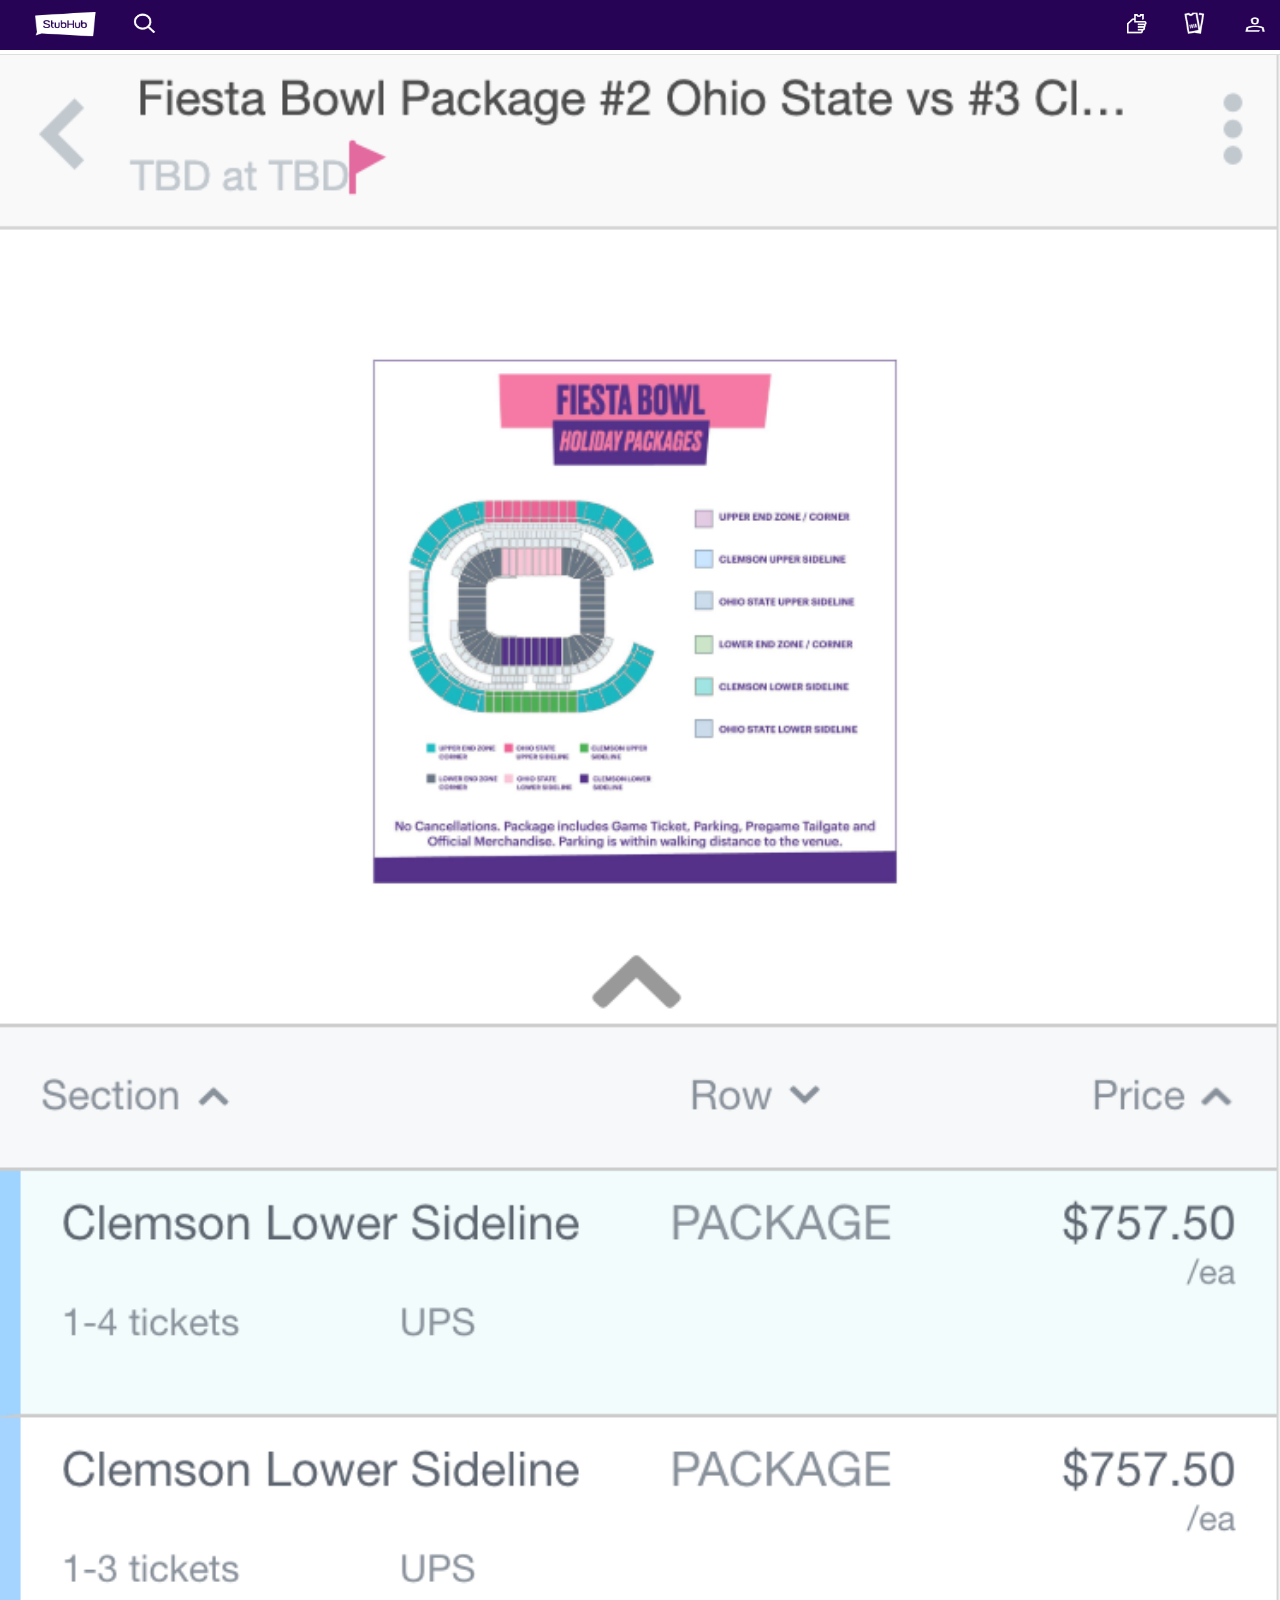
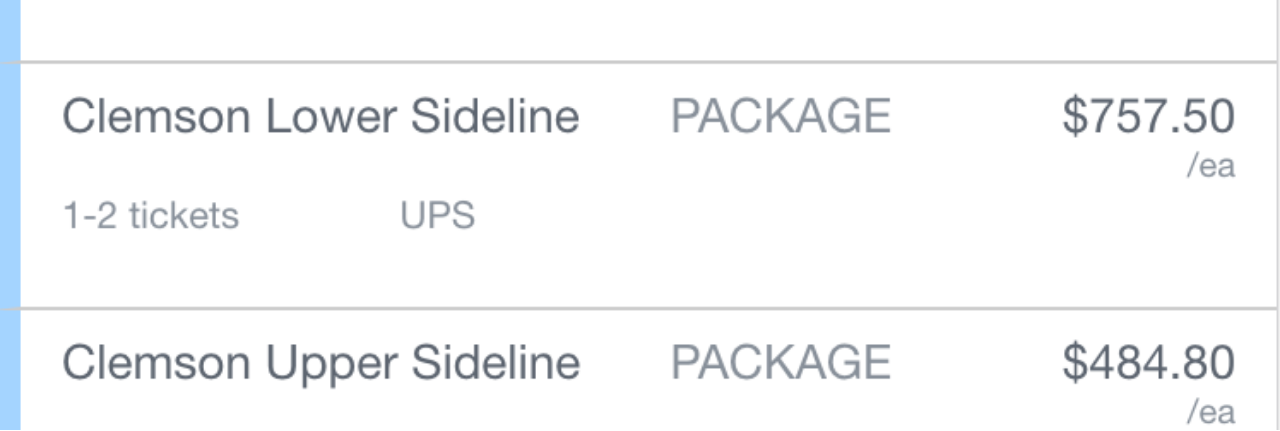
<file: index.html>
<!doctype html>
<html>
<head>
    <meta charset="utf-8">
    <title>Hack Demo</title>
    <link href="css/style.css" rel="stylesheet" type="text/css">
    <meta http-equiv="X-UA-Compatible" content="IE=edge,chrome=1">
    <meta name="viewport" content="width=device-width, initial-scale=1.0, minimum-scale=1.0, maximum-scale=1.0, user-scalable=no, minimal-ui" />
    <meta name="apple-mobile-web-app-capable" content="yes" />
    <meta name="format-detection" content="telephone=no, email=no" />
    <!--[if IE]>
    <script src="js/html5shiv.min.js"></script>
    <![endif]-->
</head>
<body>
<header>
        <header>
            <img src="images/logo.png" style="width: 7rem;"/>
            <img src="images/search.png"/>
    
            <img src="images/person.png" style="float: right; margin-right: 1rem;"/>
            <img src="images/doing.png" style="float: right;"/>
            <img src="images/sell.png" style="float: right;" id="sell-ticket"/>
            <div class="clear"></div>
        </header>
</header>

<br/><br/>
<article class="info">
   <img src="./images/home.png" style="width: 100%;">
</article>


<script src="js/jquery.min.js" type="text/javascript"></script>
<script>window.jQuery || document.write('<script src="js/jquery-2.1.1.min.js"><\/script>')</script>
<script src="js/iscroll-zoom.js"></script>
<script src="js/hammer.js"></script>
<script src="js/jquery.photoClip.js"></script>
<script>
    var obUrl = ''
    $("#clipArea").photoClip({
        width: 199,
        height: 166,
        file: "#file",
        view: "#view",
        ok: "#clipBtn",
        loadStart: function() {
            console.log("reading");
        },
        loadComplete: function() {
            console.log("finished");
        },
        clipFinish: function(dataURL) {
            console.log(dataURL);
        }
    });
</script>
<script>
function  getParams(name, href) {
    var href = href || window.location.href,
      value = '';
    if (name) {
      var reg = new RegExp(name + '=([^&]*)', 'g');
      href.replace(reg, function($0, $1) {
        value = decodeURI($1);
      });
    } else {
      value = {};
      var reg = /\b(\w+)=([^\/&]*)/g;
      href.replace(reg, function($0, $1, $2) {
        value[$1] = decodeURI($2);
      });
    }
    return value;
  };


$(function(){
    $("#sell-ticket").bind('click',function(){
        window.location.href='ticket.html';
    });

    $("#EventId").val(getParams('eventId'));
    $("#Section").val(getParams("section"));
    $("#Row").val(getParams('row'));
    $("#Seat").val(getParams('seat'));
    $("#Auto-Pricing").val(getParams('auto_pricing'));

    $("#logox").click(function(){
        $(".htmleaf-container").show();
    })
    $("#clipBtn").click(function(){
        $("#logox").empty();
        $('#logox').append('<img src="' + imgsource + '" align="absmiddle" style=" width: 5rem;height: 4.16rem; margin-left: 1.5rem;margin-top: 1.92rem">');
        $(".htmleaf-container").hide();
        })
    $("#go_back").click(function(){
        window.location.href='index.html';
    })

});
</script>
<script type="text/javascript">
    $(function(){
        jQuery.divselect = function(divselectid,inputselectid) {
            var inputselect = $(inputselectid);
            $(divselectid+" small").click(function(){
                $("#divselect ul").toggle();
                $(".mask").show();
            });
            $(divselectid+" ul li a").click(function(){
                var txt = $(this).text();
                $(divselectid+" small").html(txt);
                var value = $(this).attr("selectid");
                inputselect.val(value);
                $(divselectid+" ul").hide();
                $(".mask").hide();
                $("#divselect small").css("color","#333")
            });
        };
        $.divselect("#divselect","#inputselect");
    });
</script>
<script type="text/javascript">
    $(function(){
        jQuery.divselectx = function(divselectxid,inputselectxid) {
            var inputselectx = $(inputselectxid);
            $(divselectxid+" small").click(function(){
                $("#divselectx ul").toggle();
                $(".mask").show();
            });
            $(divselectxid+" ul li a").click(function(){
                var txt = $(this).text();
                $(divselectxid+" small").html(txt);
                var value = $(this).attr("selectidx");
                inputselectx.val(value);
                $(divselectxid+" ul").hide();
                $(".mask").hide();
                $("#divselectx small").css("color","#333")
            });
        };
        $.divselectx("#divselectx","#inputselectx");
    });
</script>
<script type="text/javascript">
    $(function(){
        jQuery.divselecty = function(divselectyid,inputselectyid) {
            var inputselecty = $(inputselectyid);
            $(divselectyid+" small").click(function(){
                $("#divselecty ul").toggle();
                $(".mask").show();
            });
            $(divselectyid+" ul li a").click(function(){
                var txt = $(this).text();
                $(divselectyid+" small").html(txt);
                var value = $(this).attr("selectyid");
                inputselecty.val(value);
                $(divselectyid+" ul").hide();
                $(".mask").hide();
                $("#divselecty small").css("color","#333")
            });
        };
        $.divselecty("#divselecty","#inputselecty");
    });
</script>
<script type="text/javascript">
    $(function(){
       $(".mask").click(function(){
           $(".mask").hide();
           $(".all").hide();
       })
        $(".right input").blur(function () {
            if ($.trim($(this).val()) == '') {
                $(this).addClass("place").html();
            }
            else {
                $(this).removeClass("place");
            }
        })
    });
</script>
<script>
    $("#file0").change(function(){
        var objUrl = getObjectURL(this.files[0]) ;
         obUrl = objUrl;
        console.log("objUrl = "+objUrl) ;
        if (objUrl) {
            $("#img0").attr("src", objUrl).show();
        }
        else{
            $("#img0").hide();
        }
    }) ;
   function qd(){
       var objUrl = getObjectURL(this.files[0]) ;
       obUrl = objUrl;
       console.log("objUrl = "+objUrl) ;
       if (objUrl) {
           $("#img0").attr("src", objUrl).show();
       }
       else{
           $("#img0").hide();
       }
   }
    function getObjectURL(file) {
        var url = null ;
        if (window.createObjectURL!=undefined) { // basic
            url = window.createObjectURL(file) ;
        } else if (window.URL!=undefined) { // mozilla(firefox)
            url = window.URL.createObjectURL(file) ;
        } else if (window.webkitURL!=undefined) { // webkit or chrome
            url = window.webkitURL.createObjectURL(file) ;
        }
        return url ;
    }
</script>
<script type="text/javascript">
  var subUrl = "";
    $(function (){
        $(".file-3").bind('change',function(){
            subUrl = $(this).val()
            $(".yulan").show();
            $(".file-3").val("");
        });

        $(".file-3").each(function(){
            if($(this).val()==""){
                $(this).parents(".uploader").find(".filename").val("Ticket");
            }
        });
$(".btn-3").click(function(){
    $("#img-1").attr("src", obUrl);
    $(".yulan").hide();
    $(".file-3").parents(".uploader").find(".filename").val(subUrl);
})
        $(".btn-2").click(function(){
            $(".yulan").hide();
        })

    });
</script>
<script type="text/javascript">
    function setImagePreview() {
        var preview, img_txt, localImag, file_head = document.getElementById("file_head"),
                picture = file_head.value;
        if (!picture.match(/.jpg|.gif|.png|.bmp/i)) return alert("error for picture,pls tru again！"),
                !1;
        if (preview = document.getElementById("preview"), file_head.files && file_head.files[0]) preview.style.display = "block",
                preview.style.width = "63px",
                preview.style.height = "63px",
                preview.src = window.navigator.userAgent.indexOf("Chrome") >= 1 || window.navigator.userAgent.indexOf("Safari") >= 1 ? window.webkitURL.createObjectURL(file_head.files[0]) : window.URL.createObjectURL(file_head.files[0]);
        else {
            file_head.select(),
                    file_head.blur(),
                    img_txt = document.selection.createRange().text,
                    localImag = document.getElementById("localImag"),
                    localImag.style.width = "63px",
                    localImag.style.height = "63px";
            try {
                localImag.style.filter = "progid:DXImageTransform.Microsoft.AlphaImageLoader(sizingMethod=scale)",
                        localImag.filters.item("DXImageTransform.Microsoft.AlphaImageLoader").src = img_txt
            } catch(f) {
                return alert("error！"),
                        !1
            }
            preview.style.display = "none",
                    document.selection.empty()
        }
        return document.getElementById("DivUp").style.display = "block",
                !0
    }
</script>
</body>
</html>
</file>
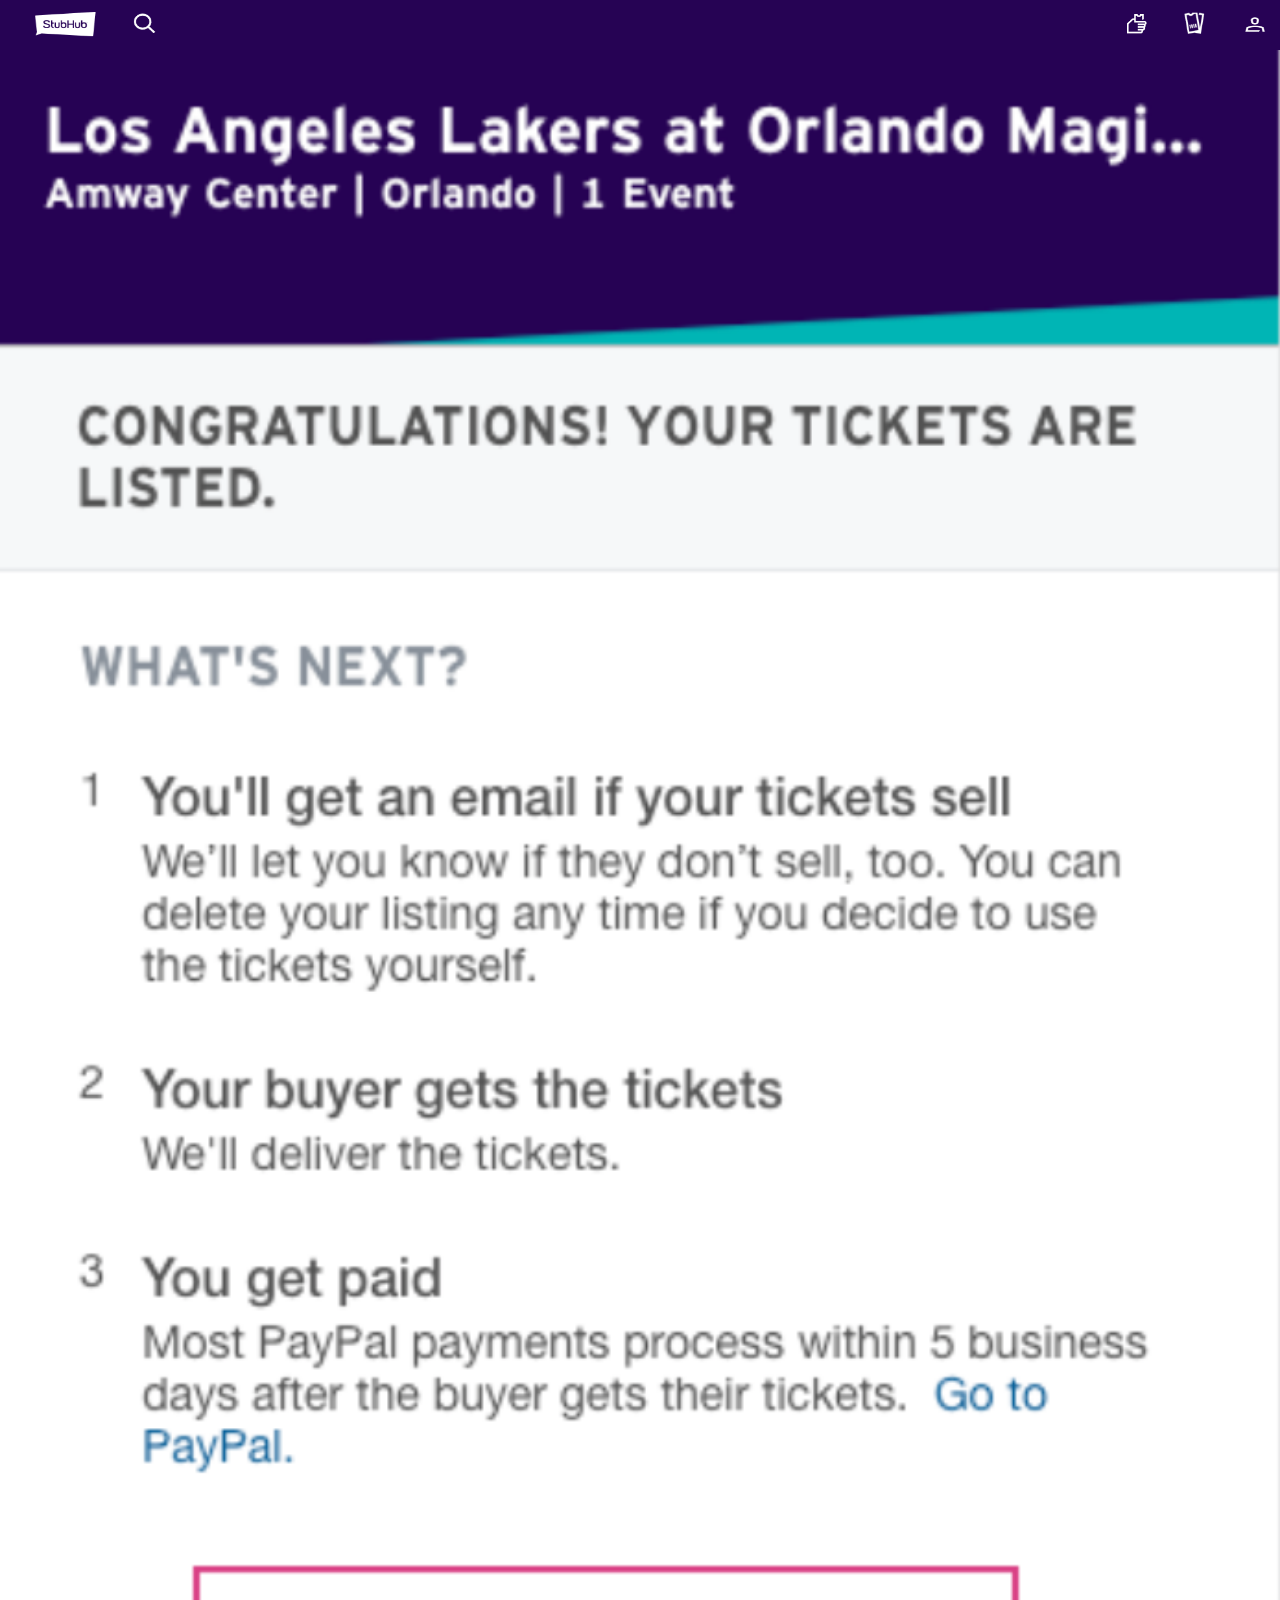
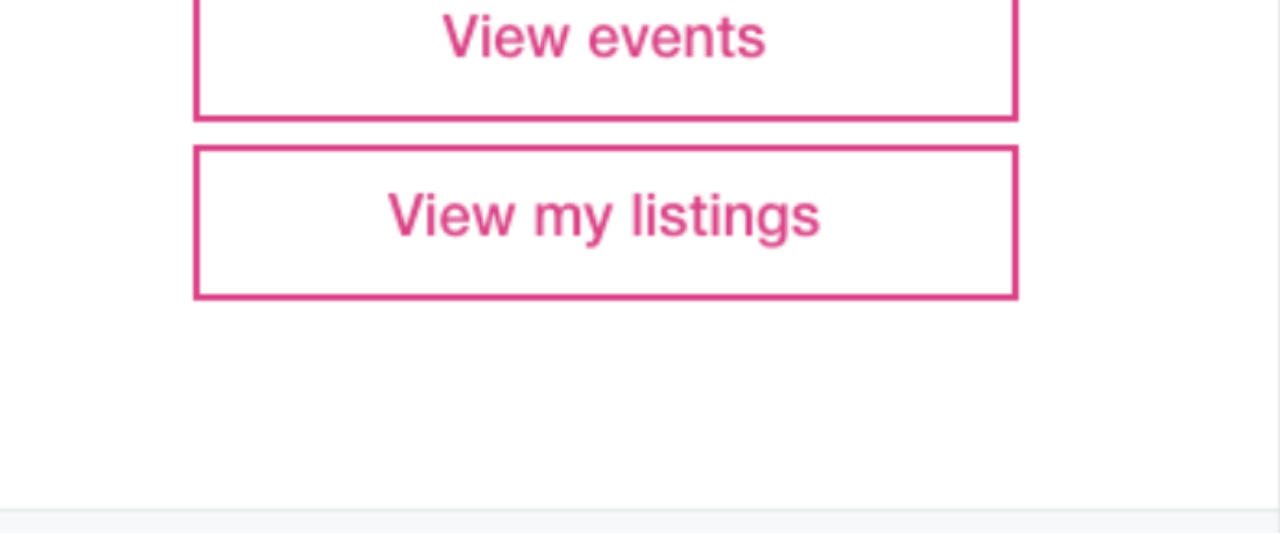
<file: final.html>
<!doctype html>
<html>
<head>
    <meta charset="utf-8">
    <title>Hack Demo</title>
    <link href="css/style.css" rel="stylesheet" type="text/css">
    <meta http-equiv="X-UA-Compatible" content="IE=edge,chrome=1">
    <meta name="viewport" content="width=device-width, initial-scale=1.0, minimum-scale=1.0, maximum-scale=1.0, user-scalable=no, minimal-ui" />
    <meta name="apple-mobile-web-app-capable" content="yes" />
    <meta name="format-detection" content="telephone=no, email=no" />
    <!--[if IE]>
    <script src="js/html5shiv.min.js"></script>
    <![endif]-->
</head>
<body>
<header>
        <header>
            <img src="images/logo.png" style="width: 7rem;" id="home"/>
            <img src="images/search.png"/>
    
            <img src="images/person.png" style="float: right; margin-right: 1rem;"/>
            <img src="images/doing.png" style="float: right;"/>
            <img src="images/sell.png" style="float: right;" id="sell-ticket"/>
            <div class="clear"></div>
        </header>
</header>

<article class="info" style="height: 100%; margin-bottom: 0%; margin-top: 4.8rem;">
   <img src="./images/final.png" style="width: 100%;">
</article>


<script src="js/jquery.min.js" type="text/javascript"></script>
<script>window.jQuery || document.write('<script src="js/jquery-2.1.1.min.js"><\/script>')</script>
<script src="js/iscroll-zoom.js"></script>
<script src="js/hammer.js"></script>
<script src="js/jquery.photoClip.js"></script>
<script>
    var obUrl = ''
    $("#clipArea").photoClip({
        width: 199,
        height: 166,
        file: "#file",
        view: "#view",
        ok: "#clipBtn",
        loadStart: function() {
            console.log("reading");
        },
        loadComplete: function() {
            console.log("finished");
        },
        clipFinish: function(dataURL) {
            console.log(dataURL);
        }
    });
</script>
<script>
function  getParams(name, href) {
    var href = href || window.location.href,
      value = '';
    if (name) {
      var reg = new RegExp(name + '=([^&]*)', 'g');
      href.replace(reg, function($0, $1) {
        value = decodeURI($1);
      });
    } else {
      value = {};
      var reg = /\b(\w+)=([^\/&]*)/g;
      href.replace(reg, function($0, $1, $2) {
        value[$1] = decodeURI($2);
      });
    }
    return value;
  };


$(function(){
    $("#home").click(function(){
        window.location.href='index.html';
    });
    
    $("#sell-ticket").bind('click',function(){
        window.location.href='ticket.html';
    });

    $("#EventId").val(getParams('eventId'));
    $("#Section").val(getParams("section"));
    $("#Row").val(getParams('row'));
    $("#Seat").val(getParams('seat'));
    $("#Auto-Pricing").val(getParams('auto_pricing'));

    $("#logox").click(function(){
        $(".htmleaf-container").show();
    })
    $("#clipBtn").click(function(){
        $("#logox").empty();
        $('#logox').append('<img src="' + imgsource + '" align="absmiddle" style=" width: 5rem;height: 4.16rem; margin-left: 1.5rem;margin-top: 1.92rem">');
        $(".htmleaf-container").hide();
        })
    $("#go_back").click(function(){
        window.location.href='index.html';
    })

});
</script>
<script type="text/javascript">
    $(function(){
        jQuery.divselect = function(divselectid,inputselectid) {
            var inputselect = $(inputselectid);
            $(divselectid+" small").click(function(){
                $("#divselect ul").toggle();
                $(".mask").show();
            });
            $(divselectid+" ul li a").click(function(){
                var txt = $(this).text();
                $(divselectid+" small").html(txt);
                var value = $(this).attr("selectid");
                inputselect.val(value);
                $(divselectid+" ul").hide();
                $(".mask").hide();
                $("#divselect small").css("color","#333")
            });
        };
        $.divselect("#divselect","#inputselect");
    });
</script>
<script type="text/javascript">
    $(function(){
        jQuery.divselectx = function(divselectxid,inputselectxid) {
            var inputselectx = $(inputselectxid);
            $(divselectxid+" small").click(function(){
                $("#divselectx ul").toggle();
                $(".mask").show();
            });
            $(divselectxid+" ul li a").click(function(){
                var txt = $(this).text();
                $(divselectxid+" small").html(txt);
                var value = $(this).attr("selectidx");
                inputselectx.val(value);
                $(divselectxid+" ul").hide();
                $(".mask").hide();
                $("#divselectx small").css("color","#333")
            });
        };
        $.divselectx("#divselectx","#inputselectx");
    });
</script>
<script type="text/javascript">
    $(function(){
        jQuery.divselecty = function(divselectyid,inputselectyid) {
            var inputselecty = $(inputselectyid);
            $(divselectyid+" small").click(function(){
                $("#divselecty ul").toggle();
                $(".mask").show();
            });
            $(divselectyid+" ul li a").click(function(){
                var txt = $(this).text();
                $(divselectyid+" small").html(txt);
                var value = $(this).attr("selectyid");
                inputselecty.val(value);
                $(divselectyid+" ul").hide();
                $(".mask").hide();
                $("#divselecty small").css("color","#333")
            });
        };
        $.divselecty("#divselecty","#inputselecty");
    });
</script>
<script type="text/javascript">
    $(function(){
       $(".mask").click(function(){
           $(".mask").hide();
           $(".all").hide();
       })
        $(".right input").blur(function () {
            if ($.trim($(this).val()) == '') {
                $(this).addClass("place").html();
            }
            else {
                $(this).removeClass("place");
            }
        })
    });
</script>
<script>
    $("#file0").change(function(){
        var objUrl = getObjectURL(this.files[0]) ;
         obUrl = objUrl;
        console.log("objUrl = "+objUrl) ;
        if (objUrl) {
            $("#img0").attr("src", objUrl).show();
        }
        else{
            $("#img0").hide();
        }
    }) ;
   function qd(){
       var objUrl = getObjectURL(this.files[0]) ;
       obUrl = objUrl;
       console.log("objUrl = "+objUrl) ;
       if (objUrl) {
           $("#img0").attr("src", objUrl).show();
       }
       else{
           $("#img0").hide();
       }
   }
    function getObjectURL(file) {
        var url = null ;
        if (window.createObjectURL!=undefined) { // basic
            url = window.createObjectURL(file) ;
        } else if (window.URL!=undefined) { // mozilla(firefox)
            url = window.URL.createObjectURL(file) ;
        } else if (window.webkitURL!=undefined) { // webkit or chrome
            url = window.webkitURL.createObjectURL(file) ;
        }
        return url ;
    }
</script>
<script type="text/javascript">
  var subUrl = "";
    $(function (){
        $(".file-3").bind('change',function(){
            subUrl = $(this).val()
            $(".yulan").show();
            $(".file-3").val("");
        });

        $(".file-3").each(function(){
            if($(this).val()==""){
                $(this).parents(".uploader").find(".filename").val("Ticket");
            }
        });
$(".btn-3").click(function(){
    $("#img-1").attr("src", obUrl);
    $(".yulan").hide();
    $(".file-3").parents(".uploader").find(".filename").val(subUrl);
})
        $(".btn-2").click(function(){
            $(".yulan").hide();
        })

    });
</script>
<script type="text/javascript">
    function setImagePreview() {
        var preview, img_txt, localImag, file_head = document.getElementById("file_head"),
                picture = file_head.value;
        if (!picture.match(/.jpg|.gif|.png|.bmp/i)) return alert("error for picture,pls tru again！"),
                !1;
        if (preview = document.getElementById("preview"), file_head.files && file_head.files[0]) preview.style.display = "block",
                preview.style.width = "63px",
                preview.style.height = "63px",
                preview.src = window.navigator.userAgent.indexOf("Chrome") >= 1 || window.navigator.userAgent.indexOf("Safari") >= 1 ? window.webkitURL.createObjectURL(file_head.files[0]) : window.URL.createObjectURL(file_head.files[0]);
        else {
            file_head.select(),
                    file_head.blur(),
                    img_txt = document.selection.createRange().text,
                    localImag = document.getElementById("localImag"),
                    localImag.style.width = "63px",
                    localImag.style.height = "63px";
            try {
                localImag.style.filter = "progid:DXImageTransform.Microsoft.AlphaImageLoader(sizingMethod=scale)",
                        localImag.filters.item("DXImageTransform.Microsoft.AlphaImageLoader").src = img_txt
            } catch(f) {
                return alert("error！"),
                        !1
            }
            preview.style.display = "none",
                    document.selection.empty()
        }
        return document.getElementById("DivUp").style.display = "block",
                !0
    }
</script>
</body>
</html>
</file>
<file: css/style.css>
﻿@charset "utf-8";
/* CSS Document */
/*公共部分*/

* {
    font-family: "microsoft yahei", "helvetica", "heiti SC", "droid", "sans";
    word-spacing: 0px;
    letter-spacing: .02rem;
    font-size: 62.5%;
    margin: 0;
    padding: 0;
}

body {
    /*position: relative;*/
}

.fl {
    float: left;
}

.fc {
    float: center;
}

.fr {
    float: right;
}

.fc {
    float: center;
}

.clear {
    clear: both
}

.blank {
    margin-bottom: 4rem;
}

header {
    background: #260354;
    width: 100%;
    height: 5rem;
    position: fixed;
    top: 0;
    left: 0;
}

header img {
    width: 3rem;
    height: 3rem;
    margin-top: 1rem;
    margin-left: 3rem;
    float: left;
    z-index: 999999999;
}

header span {
    line-height: 5rem;
    font-size: 2rem;
    color: #fff;
    float: left;
}

.half {
    width: 50%;
    float: left;
    position: relative
}

.half > a {
    position: relative;
    width: 8rem;
    display: inline-block;
    background: #18b4ed;
    height: 8rem;
    left: 50%;
    margin-left: -4rem
}

.half > a  img {
    width: 5rem;
    height: 4.16rem;
    margin-left: 1.5rem;
    margin-top: 1.92rem
}

.half > p {
    font-size: 1.5rem;
    text-align: center;
    position: relative;
    bottom: 0;
    margin-top: 1.2rem;
    color: #999;
}

.logo-license {
    margin-top: 5.0rem
}
.license{
    position: relative;
    width: 8rem;
    display: inline-block;
    background: #260354;
    height: 8rem;
    left: 50%;
    margin-left: -4rem
}
.license >img{
    width: 5rem;
    height: 4.16rem;
    margin-left: 1.5rem;
    margin-top: 1.92rem
}
.logo {
    border-radius: 100%
}

/*图片裁剪-触屏设备*/
@import url(reset.css);
@font-face {
    font-family: 'icomoon';
    src:url('../fonts/icomoon.eot?rretjt');
    src:url('../fonts/icomoon.eot?#iefixrretjt') format('embedded-opentype'),
    url('../fonts/icomoon.woff?rretjt') format('woff'),
    url('../fonts/icomoon.ttf?rretjt') format('truetype'),
    url('../fonts/icomoon.svg?rretjt#icomoon') format('svg');
    font-weight: normal;
    font-style: normal;
}

[class^="icon-"], [class*=" icon-"] {
    font-family: 'icomoon';
    speak: none;
    font-style: normal;
    font-weight: normal;
    font-variant: normal;
    text-transform: none;
    line-height: 1;

    /* Better Font Rendering =========== */
    -webkit-font-smoothing: antialiased;
    -moz-osx-font-smoothing: grayscale;
}

/* Reset */
*,
*:after,
*:before {
    -webkit-box-sizing: border-box;
    -moz-box-sizing: border-box;
    box-sizing: border-box;
}

/* Clearfix hack by Nicolas Gallagher: http://nicolasgallagher.com/micro-clearfix-hack/ */
.clearfix:before,
.clearfix:after {
    content: " ";
    display: table;
}

.clearfix:after {
    clear: both;
}
.htmleaf-container{
    margin: 0 auto;
    text-align: center;
    overflow: hidden;
    width: 100%;
    height: 100%;
    position: fixed;
    top: 0;
    background: #000;
    display: none;
    z-index: 9999999;
}
.htmleaf-content {
    font-size: 150%;
    padding: 1em 0;
}

.htmleaf-content h2 {
    margin: 0 0 2em;
    opacity: 0.1;
}

.htmleaf-content p {
    margin: 1em 0;
    padding: 5em 0 0 0;
    font-size: 0.65em;
}
.bgcolor-1 { background: #f0efee; }
.bgcolor-2 { background: #f9f9f9; }
.bgcolor-3 { background: #e8e8e8; }/*light grey*/
.bgcolor-4 { background: #2f3238; color: #fff; }/*Dark grey*/
.bgcolor-5 { background: #df6659; color: #521e18; }/*pink1*/
.bgcolor-6 { background: #2fa8ec; }/*sky blue*/
.bgcolor-7 { background: #d0d6d6; }/*White tea*/
.bgcolor-8 { background: #3d4444; color: #fff; }/*Dark grey2*/
.bgcolor-9 { background: #ef3f52; color: #fff;}/*pink2*/
.bgcolor-10{ background: #64448f; color: #fff;}/*Violet*/
.bgcolor-11{ background: #3755ad; color: #fff;}/*dark blue*/
.bgcolor-12{ background: #3498DB; color: #fff;}/*light blue*/
.bgcolor-20{ background: #494A5F;color: #D5D6E2;}
/* Header */
.htmleaf-header{
    padding: 1em 190px 1em;
    letter-spacing: -1px;
    text-align: center;
    background: #66677c;
}
.htmleaf-header h1 {
    color: #D5D6E2;
    font-weight: 600;
    font-size: 2em;
    line-height: 1;
    margin-bottom: 0;
    font-family: "Microsoft YaHei","宋体","Segoe UI", "Lucida Grande", Helvetica, Arial,sans-serif, FreeSans, Arimo;
}
.htmleaf-header h1 span {
    font-family: "Microsoft YaHei","宋体","Segoe UI", "Lucida Grande", Helvetica, Arial,sans-serif, FreeSans, Arimo;
    display: block;
    font-size: 60%;
    font-weight: 400;
    padding: 0.8em 0 0.5em 0;
    color: #c3c8cd;
}
/*nav*/
.htmleaf-demo a{color: #1d7db1;text-decoration: none;}
.htmleaf-demo{width: 100%;padding-bottom: 1.2em;}
.htmleaf-demo a{display: inline-block;margin: 0.5em;padding: 0.6em 1em;border: 3px solid #1d7db1;font-weight: 700;}
.htmleaf-demo a:hover{opacity: 0.6;}
.htmleaf-demo a.current{background:#1d7db1;color: #fff; }
/* Top Navigation Style */
.htmleaf-links {
    position: relative;
    display: inline-block;
    white-space: nowrap;
    font-size: 1.5em;
    text-align: center;
}

.htmleaf-links::after {
    position: absolute;
    top: 0;
    left: 50%;
    margin-left: -1px;
    width: 2px;
    height: 100%;
    background: #dbdbdb;
    content: '';
    -webkit-transform: rotate3d(0,0,1,22.5deg);
    transform: rotate3d(0,0,1,22.5deg);
}

.htmleaf-icon {
    display: inline-block;
    margin: 0.5em;
    padding: 0em 0;
    width: 1.5em;
    text-decoration: none;
}

.htmleaf-icon span {
    display: none;
}

.htmleaf-icon:before {
    margin: 0 5px;
    text-transform: none;
    font-weight: normal;
    font-style: normal;
    font-variant: normal;
    font-family: 'icomoon';
    line-height: 1;
    speak: none;
    -webkit-font-smoothing: antialiased;
}
/* footer */
.htmleaf-footer{width: 100%;padding-top: 10px;}
.htmleaf-small{font-size: 0.8em;}
.center{text-align: center;}

.related {
    color: #fff;
    background: #494A5F;
    text-align: center;
    font-size: 1.25em;
    padding: 0.5em 0;
    overflow: hidden;
}

.related > a {
    vertical-align: top;
    width: calc(100% - 20px);
    max-width: 340px;
    display: inline-block;
    text-align: center;
    margin: 20px 10px;
    padding: 25px;
    font-family: "Microsoft YaHei","宋体","Segoe UI", "Lucida Grande", Helvetica, Arial,sans-serif, FreeSans, Arimo;
}
.related a {
    display: inline-block;
    text-align: left;
    margin: 20px auto;
    padding: 10px 20px;
    opacity: 0.8;
    -webkit-transition: opacity 0.3s;
    transition: opacity 0.3s;
    -webkit-backface-visibility: hidden;
}

.related a:hover,
.related a:active {
    opacity: 1;
}

.related a img {
    max-width: 100%;
    opacity: 0.8;
    border-radius: 4px;
}
.related a:hover img,
.related a:active img {
    opacity: 1;
}
.related h3{font-family: "Microsoft YaHei", sans-serif;}
.related a h3 {
    font-weight: 300;
    margin-top: 0.15em;
    color: #fff;
}
/* icomoon */
.icon-htmleaf-home-outline:before {
    content: "\e5000";
}

.icon-htmleaf-arrow-forward-outline:before {
    content: "\e5001";
}

@media screen and (max-width: 50em) {
    .htmleaf-header {
        padding: 3em 10% 4em;
    }
    .htmleaf-header h1 {
        font-size:2em;
    }
}


@media screen and (max-width: 40em) {
    .htmleaf-header h1 {
        font-size: 1.5em;
    }
}

@media screen and (max-width: 30em) {
    .htmleaf-header h1 {
        font-size:1.2em;
    }
}
article, aside, details, figcaption, figure, footer, header, hgroup, main, nav, section, summary {
    display: block;
}

audio, canvas, video {
    display: inline-block;
}

audio:not([controls]) {
    display: none;
    height: 0;
}

[hidden] {
    display: none;
}

html {
    font-family: sans-serif;
    -ms-text-size-adjust: 100%;
    -webkit-text-size-adjust: 100%;
}

body {
    margin: 0;
}

a:focus {
    outline: thin dotted;
}

a:active, a:hover {
    outline: 0;
}

h1 {
    font-size: 2em;
    margin: 0.67em 0;
}

abbr[title] {
    border-bottom: 1px dotted;
}

b, strong {
    font-weight: bold;
}

dfn {
    font-style: italic;
}

hr {
    -moz-box-sizing: content-box;
    box-sizing: content-box;
    height: 0;
}

mark {
    background: #ff0;
    color: #000;
}

code, kbd, pre, samp {
    font-family: monospace, serif;
    font-size: 1em;
}

pre {
    white-space: pre-wrap;
}

q {
    quotes: "\201C" "\201D" "\2018" "\2019";
}

small {
    font-size: 80%;
}

sub, sup {
    font-size: 75%;
    line-height: 0;
    position: relative;
    vertical-align: baseline;
}

sup {
    top: -0.5em;
}

sub {
    bottom: -0.25em;
}

img {
    border: 0;
}

svg:not(:root) {
    overflow: hidden;
}

figure {
    margin: 0;
}

fieldset {
    border: 1px solid #c0c0c0;
    margin: 0 2px;
    padding: 0.35em 0.625em 0.75em;
}

legend {
    border: 0;
    padding: 0;
}

button, input, select, textarea {
    font-family: inherit;
    font-size: 100%;
    margin: 0;
}

button, input {
    line-height: normal;
}

button, select {
    text-transform: none;
}

button, html input[type="button"], input[type="reset"], input[type="submit"] {
    -webkit-appearance: button;
    cursor: pointer;
}

button[disabled], html input[disabled] {
    cursor: default;
}

input[type="checkbox"], input[type="radio"] {
    box-sizing: border-box;
    padding: 0;
}

input[type="search"] {
    -webkit-appearance: textfield;
    -moz-box-sizing: content-box;
    -webkit-box-sizing: content-box;
    box-sizing: content-box;
}

input[type="search"]::-webkit-search-cancel-button, input[type="search"]::-webkit-search-decoration {
    -webkit-appearance: none;
}

button::-moz-focus-inner, input::-moz-focus-inner {
    border: 0;
    padding: 0;
}

textarea {
    overflow: auto;
    vertical-align: top;
}

table {
    border-collapse: collapse;
    border-spacing: 0;
}

#clipArea {
    height: 90%;
}


/*上传图标*/
#file{
    float: left;
    height: 100%;
}
#clipBtn{
    float: right;
    height: 100%;
    width: 8rem;
    background: #18b4ed;
    border: 0;
    outline: none;
    color: #fff;
    font-size: 2rem;
    z-index: 999;
}
.foot-use{
    background: #fff;
    height: 10%;
    width: 100%;
position: relative;
}


.uploader {
    position: absolute;
width: 54%;
    height: 8rem;
    left: 23%;
    cursor: default;
    height: 100%;
    float: left;
}
.uploader1 {
    position: absolute;
    width: 50%;
    height: 8rem;
    cursor: default;
    height: 100%;
    float: left;
}
.filename {
    position: absolute;
    outline: 0 none;
    line-height: 1.5rem;
    font-size: 1.5rem;
    color: #999;
    width: 100%;
    margin: 0;
    overflow: hidden;
    cursor: default;
    text-overflow: ellipsis;
    white-space: nowrap;
    border: 0;
    top: 9.2rem;
    text-align: center;

}

.button {
    float: left;
    height: 100%;
    display: inline-block;
    outline: 0 none;
    margin: 0;
    cursor: pointer;
    border: 0;
    width: 8rem;
    font-size: 2rem;
}

.uploader input[type=file] {
    position: absolute;
    top: 0;
    right: 0;
    bottom: 0;
    border: 0;
    padding: 0;
    margin: 0;
    height:8rem;
    width: 100%;
    cursor: pointer;
   border: solid 1px #ddd;
    opacity: 0;
}
.uploader1 input[type=file] {
    position: absolute;
    top: 0;
    left: 0;
    bottom: 0;
    border: 0;
    padding: 0;
    margin: 0;
    height:8rem;
    width: 50%;
    cursor: pointer;
    border: solid 1px #ddd;
    opacity: 0;
}
input[type=button]::-moz-focus-inner {
    padding: 0;
    border: 0 none;
    -moz-box-sizing: content-box;
}

input[type=button]::-webkit-focus-inner {
    padding: 0;
    border: 0 none;
    -webkit-box-sizing: content-box;
}

input[type=text]::-moz-focus-inner {
    padding: 0;
    border: 0 none;
    -moz-box-sizing: content-box;
}

input[type=text]::-webkit-focus-inner {
    padding: 0;
    border: 0 none;
    -webkit-box-sizing: content-box;
}

.blue .button {
    color: #fff;
    background: #18b4ed;
    height: 100%;

}
.info{
    margin-top: 4rem;
    border-top: solid 1px #ddd;
}
.info ul li{list-style-type: none;padding: 1.5rem 0 ;border-bottom: solid 1px #eee;width: 98%;margin: auto}
.info ul li .left{width: 25%;float: left;position: relative;text-align: right;font-size: 1.5rem;color: #999}
.info ul li .right{width: 72%;float: right;position: relative;text-align: left;font-size: 1.5rem}
.info ul li .right input{outline: none;border:0}
.btn-1{margin-top: 3rem;margin-bottom: 2rem;text-align: center}
.btn-1 button{width: 90%;outline: none;border: none;background: #D94185;color: #fff;height: 5rem;display: inline-block;border-radius: 0.4rem;font-size: 2rem}
/*所属行业*/
#divselect,#divselectx,#divselecty{
    width: 100%;
    position: relative;
}
#divselect small,#divselectx small,#divselecty small{
    font-size: 1.5rem;
    color: #999;
    width: 100%;
display: block;
}
#divselect .all,#divselectx .all,#divselecty .all{
    display: none;
    width: 80%;
    max-height: 80%;
    position: fixed;
    top: 10%;
    left: 10%;
    overflow: auto;
    border: solid 1px #ddd;
    background: #fff;
    opacity: 0.9;
    box-shadow: 0px 1px 1px #999;
    z-index: 99999;
    border-radius: 0.5rem;
}
#divselect .all li,#divselectx .all li,#divselecty .all li{
text-indent: 1rem;
    line-height: 5rem;
    padding: 0;

}
#divselect .all li a,#divselectx .all li a,#divselecty .all li a{
    text-decoration: none;
    color: #666;
    font-size: 1.5rem;
    display: block;
}
.mask{
    width: 100%;
    height: 100%;
    position: fixed;
    background: #000;
    opacity: 0.6;
    z-index: 9999;
    top: 0;
    left: 0;
    display: none;
}
.second{
    margin-top: 1rem;
    border-top: solid 1px #eee;
    padding-top: 1rem;
}
.place::-webkit-input-placeholder {
    color: #f00;
}
.yulan{
    position: fixed;
    width: 100%;
    height: 100%;
    display: none;
    top: 0;
    left: 0;
    text-align: center;
    line-height: 100%;
    background: #000;
    z-index: 99999999;

}
.yulan #img0{
    display: inline-block;
    max-width: 90%;
    line-height: 100%;
    max-height: 90%;
    top: 40%; left: 50%;
    -webkit-transform: translate(-50%, -40%);
    position: absolute;
}
.enter{
    position: absolute;
    height: 10%;
    bottom: 0;
    left: 0;
    width: 100%;
    background: #fff;

}
.enter .btn-2,.enter .btn-3 {
    border: 0;
    outline: none;
    background: #18b4ed;
    color: #fff;
    height: 100%;
    width: 8rem;
    font-size: 2rem;
}

.btn-6 {
    border: 0;
    outline: none;
    background: #18b4ed;
    color: #fff;
    height: 100%;
    width: 8rem;
    font-size: 2rem;
}

.success{
    margin: auto;
    width: 100%;
    text-align: center;
    top: 0;
    left: 0;
    position: absolute;
}
.install>p{
    font-size: 1.7rem;
    color: #999;
    padding: 0 3rem;
    line-height: 2rem;
    position: absolute;
    bottom: 10rem;
/*    text-align: center;*/
}
.install button{
    width: 90%;
    left: 5%;
    position: absolute;
    bottom: 3rem;
    height: 5rem;
    background: #18b4ed;
    border: 0;
    outline: none;
    cursor: default;
    color: #fff;
    font-size: 2rem;
    border-radius: 0.5rem;
}
.yeah{
    position: relative;
    margin-top: 5rem;
    text-align: center;
    top: 5rem;
}
.yeah>img{
    width: 8rem;
    height: 8rem;
    padding: 1rem;
    border-radius: 100%;
    background: #18b4ed;
    margin:1rem auto;
    display: inline-block;
}
.yeah>p{
    font-size: 2rem;
    color: #18b4ed;
    padding: 0 3rem;
    line-height: 3rem;
    text-align: center;
}
header .close{
    width: 2rem;
    height: 2rem;
    margin-top: 1.5rem;
    margin-left: 1rem;
}
.mybonus{
    background: #fff;
    margin-top: 5rem;
}
.mybonus li{
    padding:0 1rem;
    border-bottom: solid 1px #eee;
}
.mybonus li .left{
    float: left;
}
.mybonus li .right{
    float: right;
    text-align: right;
}
.mybonus li .left h3{
color: #333;
    font-size: 1.8rem;
    max-width: 12.1em;
    white-space: nowrap;
    overflow: hidden;
}
.mybonus li p{
    font-size: 1.8rem;
    color: #999;
    margin-top: 0.5rem;
    margin-bottom: 0.7rem;
}
.mybonus li .right h3{
    color: #ff5500;
    font-size: 1.8rem;
}
.scanmybonus{
    z-index: 99999999999999;
    position: absolute;
    top: 0;
    right: 0;
    height: 5rem;
}
.scanmybonus img{
    height: 3rem;
    margin-top: 1rem;
}
article .bg{
    width: 100%;
    height: 100%;
    position: fixed;
    top: 5rem;
    left: 0;
    z-index: -1;
    opacity: 0.7;
}
.sel-main{
    position: fixed;
    width: 80%;
    height: 50%;
    background: #fff;
    left: 10%;
    top: 25%;
    border-radius: 0.8rem;
}
.self-help,.invitation{
    width: 90%;
    height: 40%;
    background: #eee;
    left: 5%;
    position: absolute;
    border-radius: 0.6rem;
}
.self-help{
    top: 2rem;
}
.invitation{
    bottom: 2rem;
}
.self-help .icon,.invitation .icon{
    height: 60%;
    float: left;
    top:20%;
    position: relative;
    left: 1rem;
}
.self-help .main,.invitation .main{
    display: inline-block;
    float: left;
    position: relative;
    left: 2rem;
}
.self-help .main h2,.invitation .main h2{
    font-size: 1.8rem;
    margin-top: 2.8rem;
    color: #242424;
}
.self-help .main p,.invitation .main p{
    font-size: 1.3rem;
    margin-top: 0.5rem;
    color: #999;
}
.self-help .main p a,.invitation .main p a{
    font-size: 1.3rem;
    color: #eb9e19;
}
.self-help .sel,.invitation .sel{
    height: 2rem;
    position: absolute;
    top: 50%;
    margin-top: -1rem;
    right:1rem;
}
@media screen and (max-width: 414px) and (min-width: 376px) {
    .mybonus li .left h3{
        color: #333;
        font-size: 1.8rem;
        max-width: 20em;
        white-space: nowrap;
        overflow: hidden;
    }
    .self-help .main,.invitation .main{
        display: inline-block;
        float: left;
        position: relative;
        left: 3rem;
    }
    .self-help .main h2,.invitation .main h2{
        font-size: 2.1rem;
        margin-top: 3.5rem;
        color: #242424;
    }
    .self-help .main p,.invitation .main p{
        font-size: 1.55rem;
        margin-top: 0.5rem;
        color: #999;
    }
    .self-help .main p a,.invitation .main p a{
        font-size: 1.55rem;
        color: #eb9e19;
    }
}
@media screen and (max-width: 375px) and (min-width: 321px) {
    .self-help .main h2,.invitation .main h2{
        font-size: 1.8rem;
        margin-top: 3.5rem;
        color: #242424;
    }
    .self-help .main,.invitation .main{
        display: inline-block;
        float: left;
        position: relative;
        left: 3rem;
    }
    .mybonus li .left h3{
        color: #333;
        font-size: 1.8rem;
        max-width: 14em;
        white-space: nowrap;
        overflow: hidden;
    }
    .self-help .main p,.invitation .main p{
        font-size: 1.3rem;
        margin-top: 0.5rem;
        color: #999;
    }
    .self-help .main p a,.invitation .main p a{
        font-size: 1.3rem;
        color: #eb9e19;
    }
}
@media screen and (max-width: 320px){
    .self-help .main h2,.invitation .main h2{
        font-size: 1.8rem;
        margin-top: 2.5rem;
        color: #242424;
    }
    .self-help .main p,.invitation .main p{
        font-size: 1.3rem;
        margin-top: 0.5rem;
        color: #999;
    }
    .self-help .main p a,.invitation .main p a{
        font-size: 1.3rem;
        color: #eb9e19;
    }
}
header .scanbonus{
    width: 40%;
    height: 5rem;
    background: #18b4ed;
    position: fixed;
    line-height: 5rem;
    color: #fff;
    font-size: 1.5rem;
    text-indent: 1rem;
    top: 5rem;
    right: 1rem;
    display: none;
}
.invit{
   position: absolute;
    width: 100%;
    top: 5rem;
}
.invit h1{
    font-size: 6rem;
    color: #18b4ed;
    text-align: center;
    line-height: 4rem;
}
.invit p{
    text-align: center;
    color: #18b4ed;
    font-size: 2.2rem;
    margin-top: -2rem;
}
.make-money .make{
    position: absolute;
    width: 50%;
    left: 25%;
    top: 22rem;
}
.make-money .make .font-1{
color: #ff5500;
    font-size: 2.2rem;
    position: absolute;
    top: 2.2rem;
}
.make-money .make .font-2{
    color: #ff5500;
    font-size: 11rem;
    position: absolute;
    left: 2.2rem;
}
.make-money .make .font-3{
    color: #ff5500;
    font-size: 2.2rem;
    position: absolute;
    left: 13.9rem;
    top: 9rem;
    top: 7.5rem;
}
.make-money img{
     width: 80%;
    left: 10%;
    position: absolute;
    top: 18rem;
    z-index: -11;
}
.btn-4{
    border: 0;
    width: 90%;
    height: 5rem;
    color: #fff;
    font-size: 2rem;
    background: #18b4ed;
    left: 5%;
    position: fixed;
    outline: none;
    cursor: default;
    border-radius: 0.5rem;
    bottom: 5rem;
}
.btn-5{
    border: 0;
    width: 90%;
    height: 5rem;
    color: #fff;
    font-size: 2rem;
    background: #18b4ed;
    left: 5%;
    position: fixed;
    outline: none;
    cursor: default;
    border-radius: 0.5rem;
    bottom: 3rem;
}
.scan-a{
    position: fixed;
    width: 90%;
    left: 5%;
    bottom: 1.5rem;
    font-size: 1.5rem;
    color: #999;
    text-align: center;
    height: 3rem;
    line-height: 3rem;
}
.qrcode{
    position: absolute;
    width: 90%;
    left: 5%;
    top: 7rem;
    background: #fff;
    border-radius: .5rem;
}
.qrcode h2{
    font-size: 1.5rem;
    text-align: center;
    margin-top: 2rem;
    color: #999;
    font-weight: normal;
}
.qrcode p{
    text-align: center;
    margin-top: 1rem;
    font-size: 1.2rem;
    color: #999;
}
.qrcode img{
    position: relative;
    width: 54%;
    left: 23%;
    margin-top: 2rem;
    margin-bottom: 3rem;
}
.share{
    position: absolute;
    text-align: center;
    bottom: 9rem;
    width: 100%;
    font-size: 1.5rem;
    color: #999;
}
.share a{
    font-size: 1.5rem;
    color: #ff5500;
}
</file>
